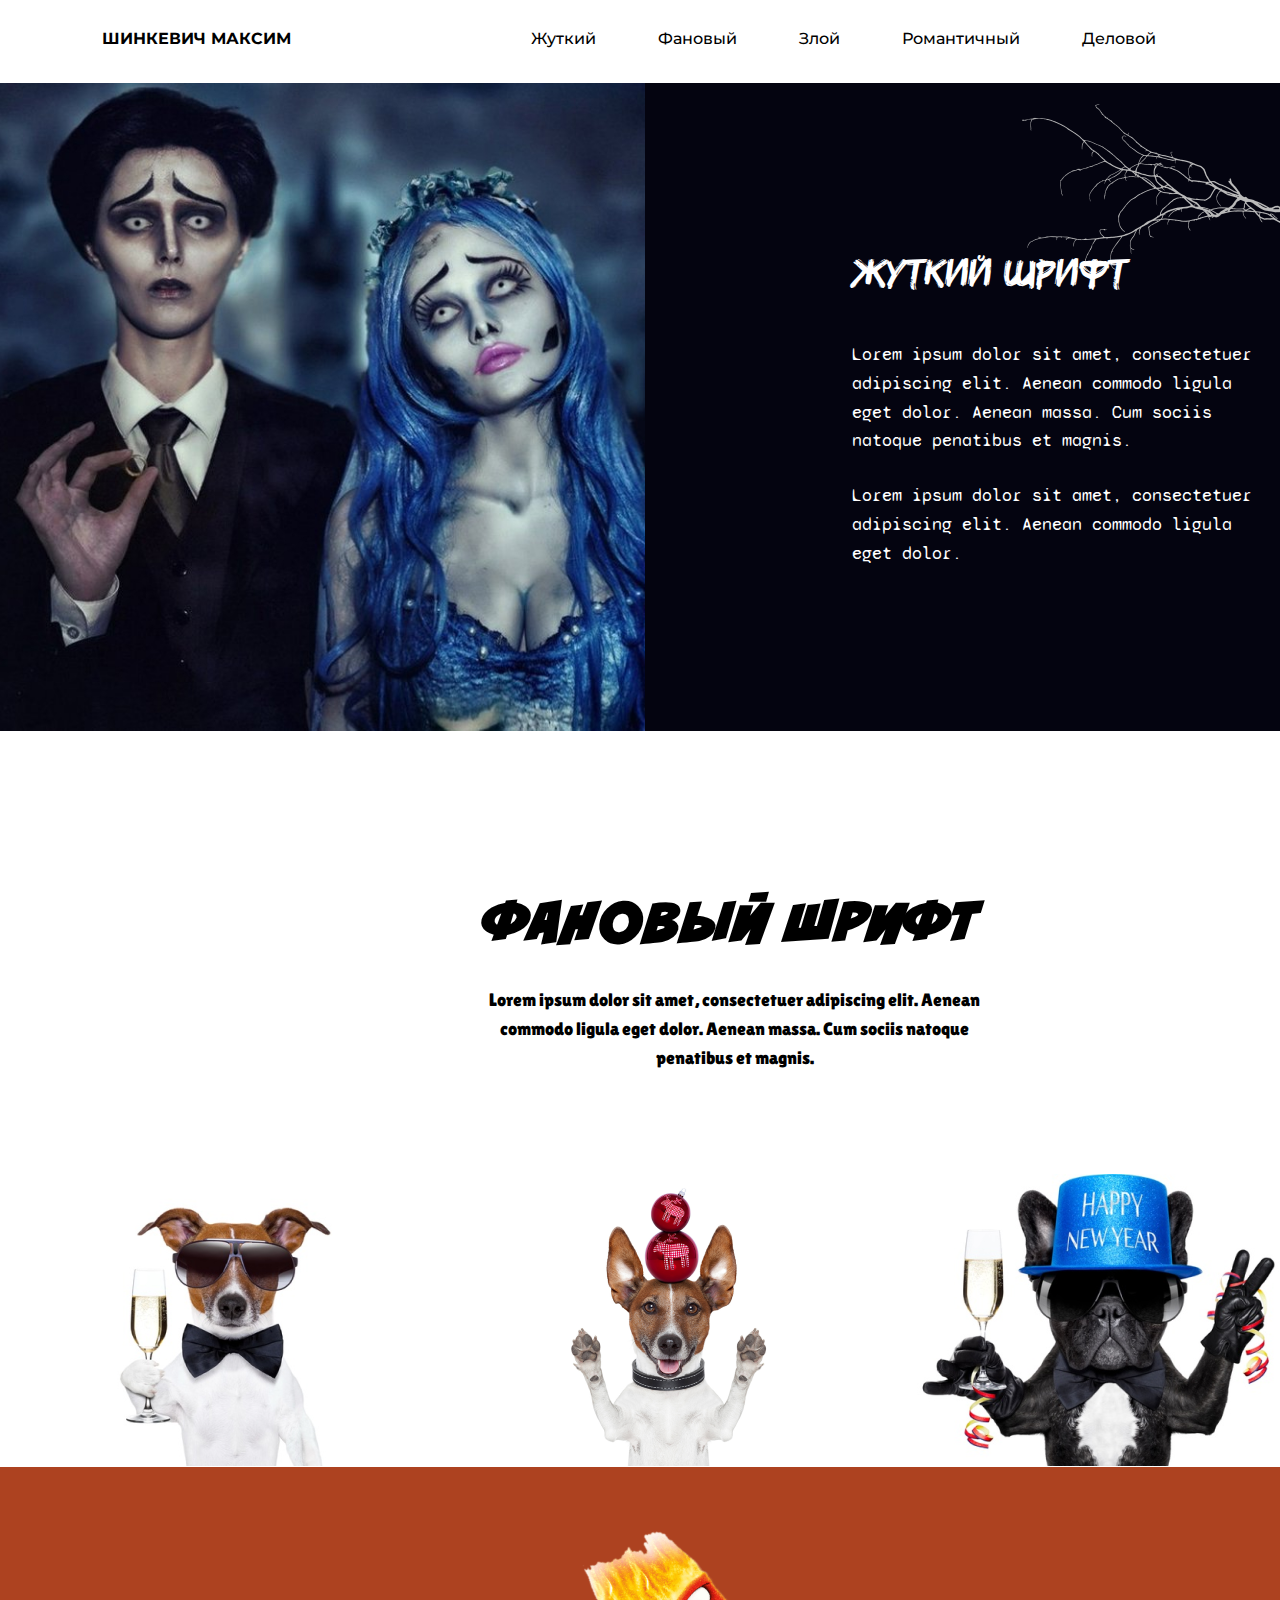
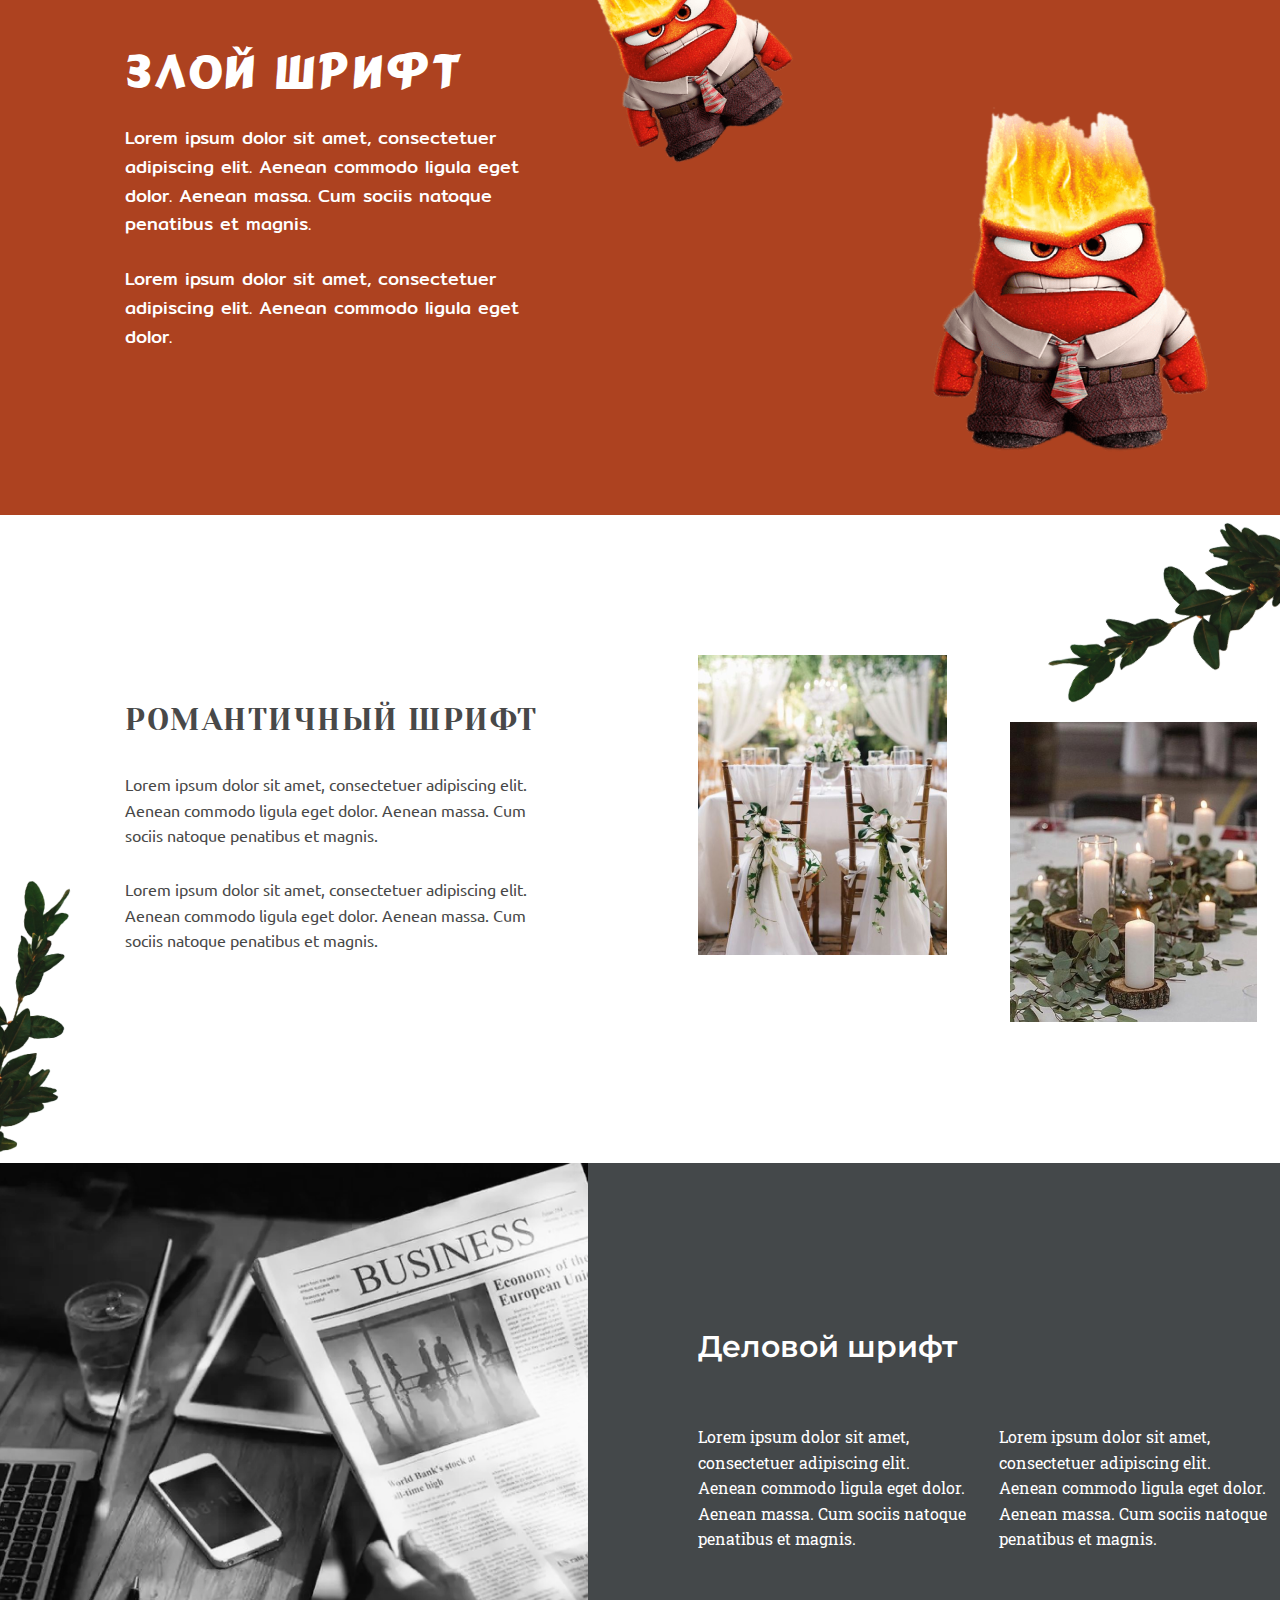
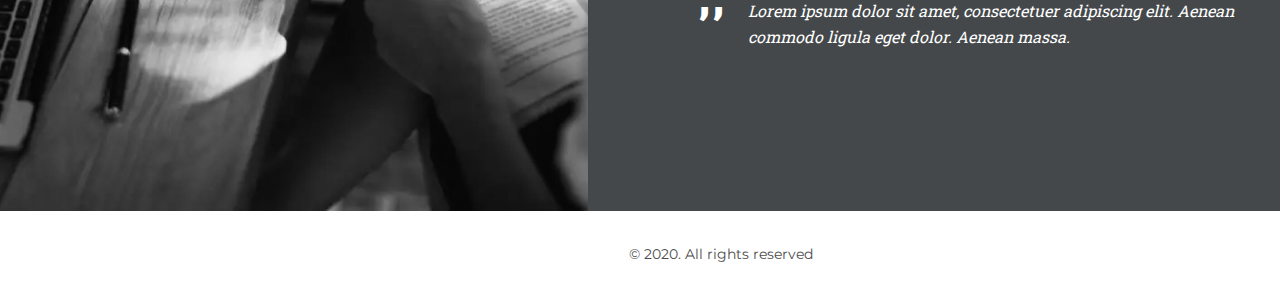
<file: Lab4/index.html>
<!DOCTYPE html>
<html>
 <head>
   <meta charset="utf-8" />
   <link href="https://fonts.googleapis.com/css2?family=Montserrat:wght@400;500;700;800;900&display=swap" rel="stylesheet">
   <link href="https://fonts.googleapis.com/css2?family=Syne+Mono&display=swap" rel="stylesheet">
   <link href="https://fonts.googleapis.com/css2?family=Mitr&display=swap" rel="stylesheet">
   <link href="https://fonts.googleapis.com/css2?family=Lilita+One&display=swap" rel="stylesheet">
   <link href="https://fonts.googleapis.com/css2?family=Yeseva+One&display=swap" rel="stylesheet">
   <link href="https://fonts.googleapis.com/css2?family=Ubuntu&display=swap" rel="stylesheet">
   <link href="https://fonts.googleapis.com/css2?family=Roboto+Slab&display=swap" rel="stylesheet">
   <link rel="stylesheet" href="style.css">
   <title>Typography</title>
   <style type="text/css">
      body {
          margin: 0;
          font-family: 'Montserrat', sans-serif;
          font-size: 16px;
          overflow-x: hidden;
      }
   </style>
 </head>
 <body>
   <header class="header">
      <div class="container1">
          <div class="header__inner">
              <div class="text__left">Шинкевич Максим</div>
              <nav class="nav">
                  <a class="nav__link" href="#">Жуткий</a>
                  <a class="nav__link" href="#">Фановый</a>
                  <a class="nav__link" href="#">Злой</a>
                  <a class="nav__link" href="#">Романтичный</a>
                  <a class="nav__link" href="#">Деловой</a>
              </nav>
          </div>
      </div>
   </header>

   <div class="spooky">
      <div class="container2">
          <div class="spooky__inner">
              <div class="spooky__left">
                  <img class="spookimg1" src="img/spook1.jpg" alt="">
              </div>
              <div class="spooky__right">
                  <img class="spookimg2" src="img/spook2.png" alt="">
                  <div class="spooky__title">Жуткий шрифт</div>
                  <div class="spooky__text1">Lorem ipsum dolor sit amet, consectetuer adipiscing elit. Aenean commodo ligula eget dolor. Aenean massa. Cum sociis natoque penatibus et magnis.</div>
                  <div class="spooky__text2">Lorem ipsum dolor sit amet, consectetuer adipiscing elit. Aenean commodo ligula eget dolor.</div>
              </div>
          </div>
      </div>
   </div>

   <div class="funny">
      <div class="container3">
          <div class="funny__inner">
              <div class="funny__title">Фановый шрифт</div>
              <div class="funny__text">Lorem ipsum dolor sit amet, consectetuer adipiscing elit. Aenean commodo ligula eget dolor. Aenean massa. Cum sociis natoque penatibus et magnis.</div>
              <img class="funnyimg1" src="img/funny1.png" alt="">
              <img class="funnyimg2" src="img/funny2.png" alt="">
              <img class="funnyimg3" src="img/funny3.png" alt="">
          </div>
      </div>
   </div>

   <div class="angry">
      <div class="container2">
          <div class="angry__inner">
              <div class="angry__title">Злой шрифт</div>
              <div class="angry__text1">Lorem ipsum dolor sit amet, consectetuer adipiscing elit. Aenean commodo ligula eget dolor. Aenean massa. Cum sociis natoque penatibus et magnis.</div>
              <div class="angry__text2">Lorem ipsum dolor sit amet, consectetuer adipiscing elit. Aenean commodo ligula eget dolor.</div>
              <img class="angryimg1" src="img/angry1.png" alt="">
              <img class="angryimg2" src="img/angry1.png" alt="">
              <img class="angryimg3" src="img/angry1.png" alt="">
          </div>
      </div>
  </div>

  <div class="romantic">
      <div class="container2">
          <div class="romantic__inner">
              <div class="romantic__title">Романтичный шрифт</div>
              <div class="romantic__text1">Lorem ipsum dolor sit amet, consectetuer adipiscing elit. Aenean commodo ligula eget dolor. Aenean massa. Cum sociis natoque penatibus et magnis.</div>
              <div class="romantic__text2">Lorem ipsum dolor sit amet, consectetuer adipiscing elit. Aenean commodo ligula eget dolor. Aenean massa. Cum sociis natoque penatibus et magnis.</div>
              <img class="plant1" src="img/travka.png" alt="">
              <img class="plant2" src="img/travka.png" alt="">
              <img class="romanticimg1" src="img/romantic1.png" alt="">
              <img class="romanticimg2" src="img/romantic2.png" alt="">
          </div>
      </div>
  </div>

  <div class="business">
      <div class="container2>">
          <div class="business__inner">
              <div class="business__title">Деловой шрифт</div>
              <div class="business__text1">Lorem ipsum dolor sit amet, consectetuer adipiscing elit. Aenean commodo ligula eget dolor. Aenean massa. Cum sociis natoque penatibus et magnis.</div>
              <div class="business__text2">Lorem ipsum dolor sit amet, consectetuer adipiscing elit. Aenean commodo ligula eget dolor. Aenean massa. Cum sociis natoque penatibus et magnis.</div>
              <div class="business__quote">Lorem ipsum dolor sit amet, consectetuer adipiscing elit. Aenean commodo ligula eget dolor. Aenean massa.</div>
              <div class="quote">,,</div>
              <img class="businessimg1" src="img/business1.png" alt="">
          </div>
      </div>
  </div>

  <footer class="footer">
      <div class="footer__inner">© 2020. All rights reserved</div>
  </footer>

 </body>
</html>
</file>
<file: Lab4/style.css>
@font-face {
    font-family: 'Spooky';
    src: url(fonts/19440.ttf);
}

@font-face {
    font-family: 'Smash';
    src: url(fonts/v_CCSmash_v2.2.ttf);
}

@font-face {
    font-family: 'Angry';
    src: url(fonts/19458.ttf);
}

.container1 {
    max-width: 1440px;
    width: 100%;
    height: 83px;
    margin: 0 auto;
}

.container2 {
    max-width: 1440px;
    width: 100%;
    height: 648px;
    margin: 0 auto;
}

.container3 {
    max-width: 1440px;
    width: 100%;
    height: 736px;
    margin: 0 auto;
}

.header {
    width: 100%;
    top: 0;
    left: 0;
    background-color: #fff;
    margin: 0;
}

.header__inner {
    padding: 29px 0;
    display: flex;
    justify-content: space-between;
    align-items: center;
}

.text__left {
    font-weight: 700;
    margin-left: 102px;
    text-transform: uppercase;
}

.nav {
    margin-right: 124px;
    display: flex;
}

.nav__link {
    margin-left: 62px;
    color: #000;

    font-weight: 500;
    text-decoration: none;
}

.nav__link:first-child {
    margin-left: 0;
}

.spooky {
    background-color: #040410;
}

.spooky__left {
    width: 50%;
}

.spookimg1 {
    position: absolute;
    left: 0;
    width: 645px;
    height: 648px;
}

.spookimg2 {
    position: absolute;
    right: 0;
    margin-top: 21px;
}

.spooky__right {
    width: 50%;
    color: #fff;
}

.spooky__title {
    font-family: 'Spooky', sans-serif;
    position: absolute;
    left: 852px;
    top: 246px;

    font-size: 40px;
}

.spooky__text1 {
    font-family: 'Syne Mono', sans-serif;
    position: absolute;
    width: 403px;
    height: 116px;
    left: 852px;
    top: 340px;

    font-size: 18px;
    line-height: 160%;
}

.spooky__text2 {
    font-family: 'Syne Mono', sans-serif;
    position: absolute;
    width: 403px;
    height: 87px;
    left: 852px;
    top: 481px;

    font-size: 18px;
    line-height: 160%;
}

.funny {
    font-family: 'Lilita One', sans-serif;
    height: 736px;
}

.funny__title {
    font-family: 'Smash', sans-serif;
    position: absolute;
    width: 563px;
    height: 65px;
    left: 485px;
    top: 886px;

    font-weight: 800;
    font-size: 50px;
    line-height: 160%;

    letter-spacing: 0.05em;
    text-transform: uppercase;

    color: #000000;
}

.funny__text {
    position: absolute;
    width: 545px;
    height: 87px;
    left: 462px;
    top: 986px;

    font-size: 18px;
    line-height: 160%;
    text-align: center;

    color: #000000;
}

.funnyimg1 {
    position: absolute;
    width: 458px;
    height: 292px;
    left: 880px;
    top: 1174px;
}

.funnyimg2 {
    position: absolute;
    width: 292px;
    height: 292px;
    left: 523px;
    top: 1174px;
}

.funnyimg3 {
    position: absolute;
    width: 458px;
    height: 292px;
    left: 0px;
    top: 1174px;
}

.angry {
    height: 648px;
    background-color: #AD4220;
    color: #fff;
    font-family: 'Mitr', sans-serif;
}

.angry__title {
    font-family: 'Angry', sans-serif;
    position: absolute;
    width: 368px;
    height: 59px;
    left: 125px;
    top: 1630px;

    font-weight: 700;
    font-size: 45px;
    line-height: 160%;

    letter-spacing: 0.05em;
    text-transform: uppercase;
}

.angry__text1 {
    position: absolute;
    width: 403px;
    height: 116px;
    left: 125px;
    top: 1724px;

    font-size: 18px;
    line-height: 160%;
}

.angry__text2 {
    position: absolute;
    width: 403px;
    height: 87px;
    left: 125px;
    top: 1865px;

    font-size: 18px;
    line-height: 160%;
}

.angryimg1 {
    position: absolute;
    left: 853px;
    top: 1612px;
}

.angryimg2 {
    position: absolute;
    width: 281.95px;
    height: 324.83px;
    left: 534px;

    transform: rotate(-28.86deg);
}

.angryimg3 {
    position: absolute;
    width: 341.23px;
    height: 393.13px;
    left: 1289px;

    transform: rotate(-126.5deg);
}

.romantic {
    font-family: 'Ubuntu', sans-serif;
    height: 648px;
    color: #484848;
}

.plant1 {
    position: absolute;
    width: 183.59px;
    height: 321.19px;
    right: -27px;
    top: 2055px;

    transform: rotate(-138.24deg);
}

.plant2 {
    position: absolute;
    width: 169.35px;
    height: 296.54px;
    left: -83px;
    top: 2485px;

    transform: rotate(-6.59deg);
}

.romantic__title {
    font-family: 'Yeseva One', sans-serif;
    position: absolute;
    height: 41px;
    left: 125px;
    top: 2296px;

    font-weight: 500;
    font-size: 30px;
    line-height: 160%;

    letter-spacing: 0.05em;
    text-transform: uppercase;
}

.romantic__text1 {
    position: absolute;
    width: 425px;
    height: 78px;
    left: 125px;
    top: 2372px;

    font-size: 16px;
    line-height: 160%;
}

.romantic__text2 {
    position: absolute;
    width: 425px;
    height: 78px;
    left: 125px;
    top: 2477px;

    font-size: 16px;
    line-height: 160%;
}

.romanticimg1 {
    position: absolute;
    width: 249px;
    height: 300px;
    left: 698px;
    top: 2255px;
}

.romanticimg2 {
    position: absolute;
    width: 247px;
    height: 300px;
    left: 1010px;
    top: 2322px;
}

.business {
    font-family: 'Roboto Slab', sans-serif;
    height: 648px;
    background-color: #44484A;
    color: #fff;
}

.business__title {
    font-family: 'Montserrat', sans-serif;
    position: absolute;
    width: 320px;
    height: 41px;
    left: 698px;
    top: 2923px;

    font-weight: 600;
    font-size: 30px;
    line-height: 160%;
}

.business__text1 {
    position: absolute;
    width: 269px;
    height: 130px;
    left: 698px;
    top: 3024px;

    line-height: 160%;
}

.business__text2 {
    position: absolute;
    width: 269px;
    height: 130px;
    left: 999px;
    top: 3024px;

    font-size: 16px;
    line-height: 160%;
}

.business__quote {
    position: absolute;
    width: 492px;
    height: 52px;
    left: 748px;
    top: 3198px;

    font-style: italic;
    line-height: 160%;
}

.quote {
    position: absolute;
    width: 30px;
    height: 66px;
    left: 698px;
    top: 3160px;

    font-weight: 900;
    font-size: 45px;
    line-height: 160%;

    letter-spacing: 0.05em;
    text-transform: uppercase;
}

.businessimg1 {
    position: absolute;
    width: 588px;
    height: 648px;
    left: 0;
    top: 2763px;
}

.footer {
    max-width: 1440px;
    width: 100%;
    height: 83px;
}

.footer__inner {
    padding: 33px 0;
    display: flex;
    align-items: center;
    margin-left: 629px;

    position: absolute;
    font-size: 14px;
    line-height: 150%;

    color: #4D4D4D;
}
</file>
